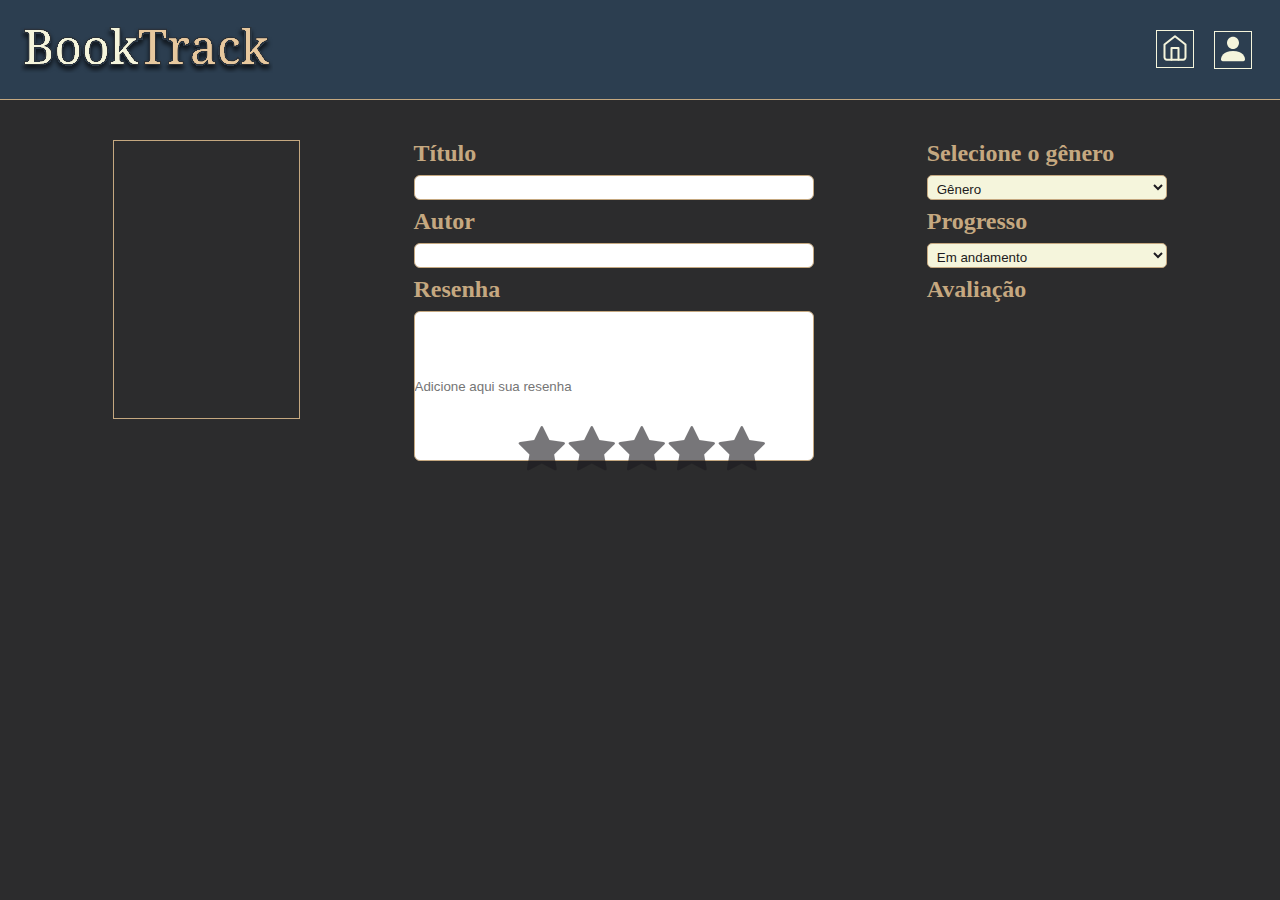
<file: incluirLivro.html>
<!DOCTYPE html>
<html lang="pt-BR">
<head>
    <meta charset="UTF-8">
    <meta name="viewport" content="width=device-width, initial-scale=1.0">
    <title>Incluir livro</title>
    <link rel="stylesheet" href="./incluirLivro.css">
    <link rel="stylesheet" href="https://stackpath.bootstrapcdn.com/font-awesome/4.7.0/css/font-awesome.min.css" 
    integrity="sha384-wvfXpqpZZVQGK6TAh5PVlGOfQNHSoD2xbE+QkPxCAFlNEevoEH3Sl0sibVcOQVnN" crossorigin="anonymous">
</head>
<body>
    <header class="cabecalho">
        <img class="logo" src="BookTrack_Logo.svg" alt="Logo">
        <div class="botoes-cabecalho">
            <a href="./index.html"><button class="botao-cabecalho"><img src="home.svg" alt="Home"></button></a>
            <button class="botao-cabecalho"><img src="Perfil-icon.svg" alt="Perfil"></button>
        </div>
    </header> 


    <div class="dados-livro">
        <aside class="imagem-livro">
            <div class="livro"></div>
        </aside>
        <div class="container-input">
            <h2 class="titulo">Título</h2>
            <input class="input" type="text" name="titulo" id="titulo-livro">
            <h2 class="titulo">Autor</h2>
            <input class="input" type="text" name="autor" id="autor-livro">
            <h2 class="titulo">Resenha</h2>
            <input class="input-resenha" type="text" name="resenha" id="resenha-livro" placeholder="Adicione aqui sua resenha">
        </div>
        <div class="container-genero">
            <h2 class="titulo">Selecione o gênero</h2>
            <select class="selecao">
                <option value="">Gênero</option>
                <option value="aventura">Aventura</option>
                <option value="comedia">Comédia</option>
                <option value="drama">Drama</option>
                <option value="distopia">Distopia</option>
                <option value="fantasia">Fantasia</option>
                <option value="sciFi">Ficção Científica</option>
                <option value="romance">Romance</option>
                <option value="suspense">Suspense</option>
                <option value="terror">Terror</option>
            </select>
            <div class="progresso">
                <h2 class="titulo">Progresso</h2>
                <select class="selecao">
                    <option value="andamento">Em andamento</option>
                    <option value="concluido">Concluído</option>
                    <option value="abandonado">Abandonado</option>
                </select>
            </div>
            <h2 class="titulo">Avaliação</h2>
            <div class="classificacao">
                <input type="radio" name="star" id="star1"><label for="star1"></label>
                <input type="radio" name="star" id="star2"><label for="star2"></label>
                <input type="radio" name="star" id="star3"><label for="star3"></label>
                <input type="radio" name="star" id="star4"><label for="star4"></label>
                <input type="radio" name="star" id="star5"><label for="star5"></label>
            </div>
        </div>
    </div>    

</body>
</html>
</file>
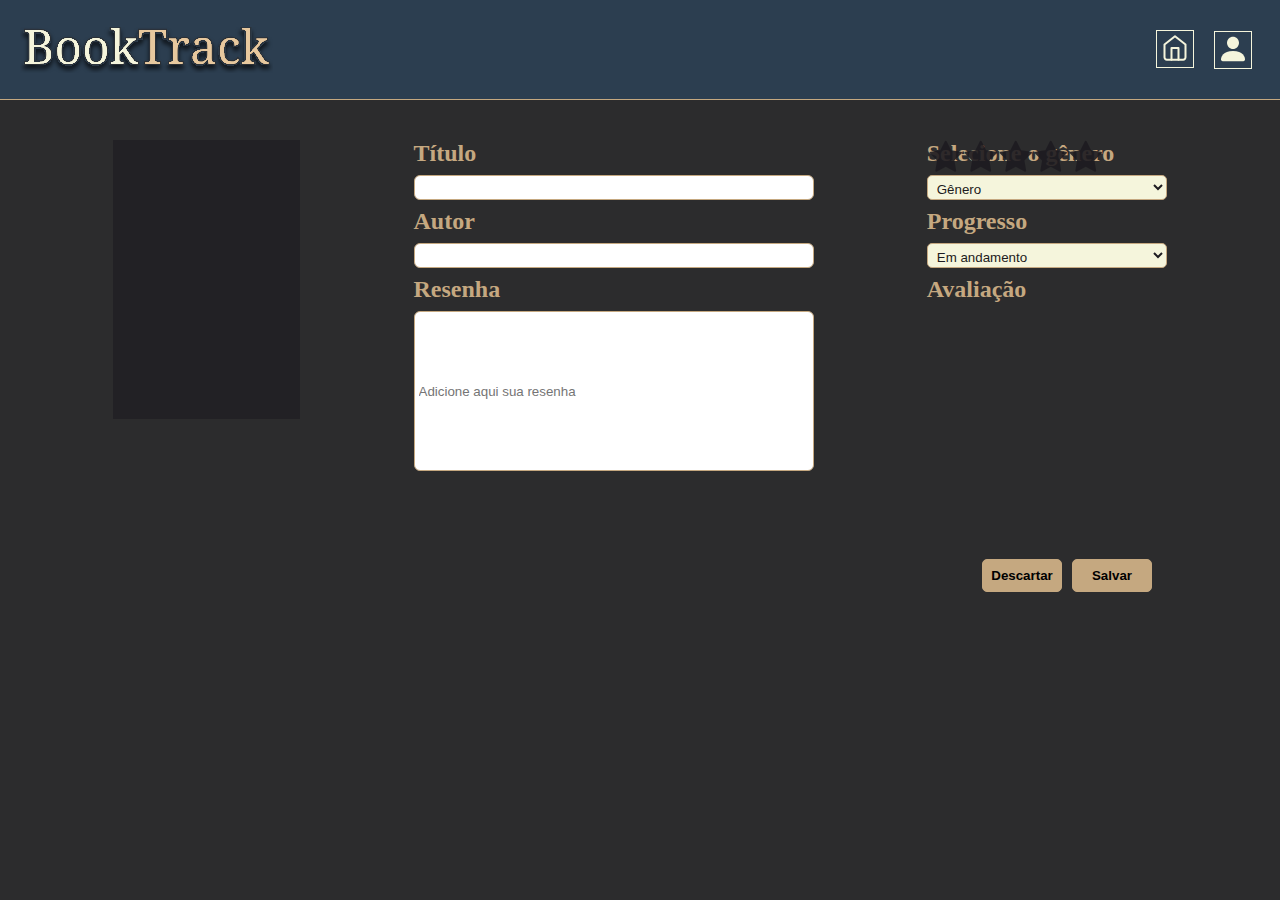
<file: html/incluirLivro.html>
<!DOCTYPE html>
<html lang="pt-BR">
<head>
    <meta charset="UTF-8">
    <meta name="viewport" content="width=device-width, initial-scale=1.0">
    <title>Incluir livro</title>
    <link rel="stylesheet" href="/CSS/incluirLivro.css">
    <link rel="stylesheet" href="https://stackpath.bootstrapcdn.com/font-awesome/4.7.0/css/font-awesome.min.css" 
    integrity="sha384-wvfXpqpZZVQGK6TAh5PVlGOfQNHSoD2xbE+QkPxCAFlNEevoEH3Sl0sibVcOQVnN" crossorigin="anonymous">
</head>
<body>
    <header class="cabecalho">
        <img class="logo" src="/resources/BookTrack_Logo.svg" alt="Logo">
        <div class="botoes-cabecalho">
            <a href="../index.html"><button class="botao-cabecalho"><img src="/resources/home.svg" alt="Home"></button></a>
            <button class="botao-cabecalho"><img src="/resources/Perfil-icon.svg" alt="Perfil"></button>
        </div>
    </header> 


    <div class="dados-livro">
        <aside class="imagem-livro">
            <div class="livro"></div>
        </aside>
        <div class="container-input">
            <h2 class="titulo">Título</h2>
            <input class="input" type="text" name="titulo" id="titulo-livro">
            <h2 class="titulo">Autor</h2>
            <input class="input" type="text" name="autor" id="autor-livro">
            <h2 class="titulo">Resenha</h2>
            <input class="input-resenha" type="text" name="resenha" id="resenha-livro" placeholder="Adicione aqui sua resenha">
        </div>
        <div class="container-genero">
            <h2 class="titulo">Selecione o gênero</h2>
            <select class="selecao">
                <option value="">Gênero</option>
                <option value="aventura">Aventura</option>
                <option value="comedia">Comédia</option>
                <option value="drama">Drama</option>
                <option value="distopia">Distopia</option>
                <option value="fantasia">Fantasia</option>
                <option value="sciFi">Ficção Científica</option>
                <option value="romance">Romance</option>
                <option value="suspense">Suspense</option>
                <option value="terror">Terror</option>
            </select>
            <div class="progresso">
                <h2 class="titulo">Progresso</h2>
                <select class="selecao">
                    <option value="andamento">Em andamento</option>
                    <option value="concluido">Concluído</option>
                    <option value="abandonado">Abandonado</option>
                </select>
            </div>
            <h2 class="titulo">Avaliação</h2>
            <div class="classificacao">
                <input type="radio" name="star" id="star1"><label for="star1"></label>
                <input type="radio" name="star" id="star2"><label for="star2"></label>
                <input type="radio" name="star" id="star3"><label for="star3"></label>
                <input type="radio" name="star" id="star4"><label for="star4"></label>
                <input type="radio" name="star" id="star5"><label for="star5"></label>
            </div>
            <div id="booktrash">
                <!--Aqui retorna uma mensagem avisando classificação BookTrash-->
            </div>
        </div>
    </div> 

    <div class="container-salvar">
        <button  class="botao-salvar" type="submit" name="descartar">Descartar</button>
        <button class="botao-salvar" type="submit" name="salvar">Salvar</button>
    </div>  
    
</body>
</html>
</file>
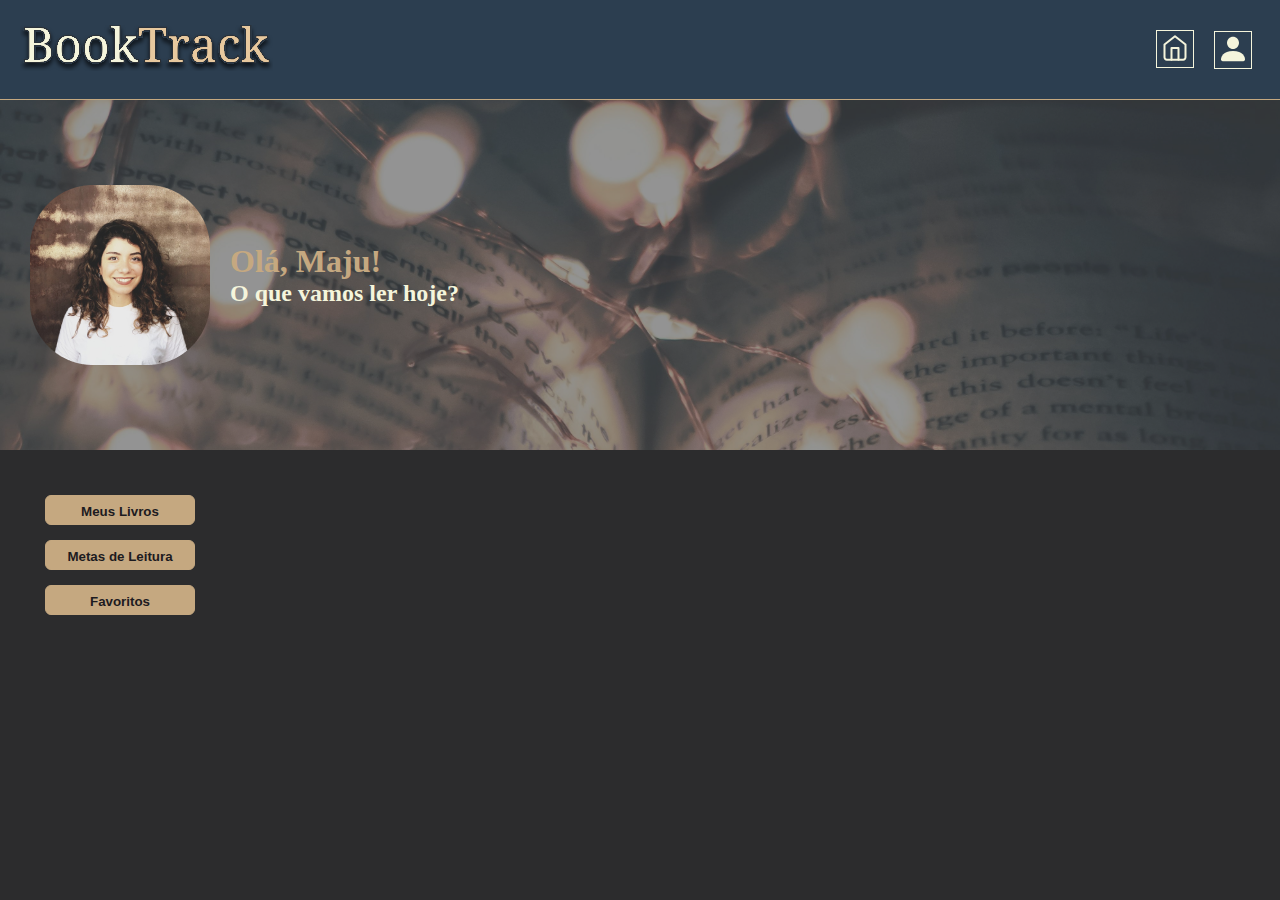
<file: Telas/perfildousuario.html>
<!DOCTYPE html>
<html lang="pt-BR">
<head>
    <meta charset="UTF-8">
    <meta name="viewport" content="width=device-width, initial-scale=1.0">
    <title>Perfil do Usuário</title>
    <link rel="stylesheet" href="../CSS/styleperfildousuario.css">
</head>
<body>
   <header class="cabecalho">
    <a href="../index.html"><img class="logo" src="../resource/BookTrack_Logo.svg" alt="Logo" /></a>
    <div class="botoes-cabecalho">
      <a href="../index.html"><button class="botao-cabecalho"><img src="/resource/home.svg" alt="Home"></button></a>
      <a href="/Telas/perfildousuario.html"><button class="botao-cabecalho"><img src="/resource/Perfil-icon.svg" alt="Perfil"></button></a>
    </div>
  </header> 
  <div class="conteiner"> 
    <div class="texto-imagem">
      <img src="../resource/image.png" alt="Imagem de perfil">
      <div class="texto">
        <h1>Olá, Maju!</h1>
        <h2>O que vamos ler hoje?</h2>
      </div>
    </div>
    </div>
    <nav>
      <div class="botoes-menu">
        <a href="/Telas/telaMeusLivros.html"><button class="botoes-acao" id="botao-meuslivros"><strong>Meus Livros</strong></button></a>
        <a href="/Telas/telaMetas.html"><button class="botoes-acao" id="botao-meta"><strong>Metas de Leitura</strong></button></a>
        <a href="/Telas/telaFavoritos.html"><button class="botoes-acao" id="botao-favoritos"><strong>Favoritos</button></a>
        </div>
        <div id="container-resenhas">
        </div>
  </nav>
      <script src="/Js/telaPerfil.js"></script>
</body>
</html>
</file>
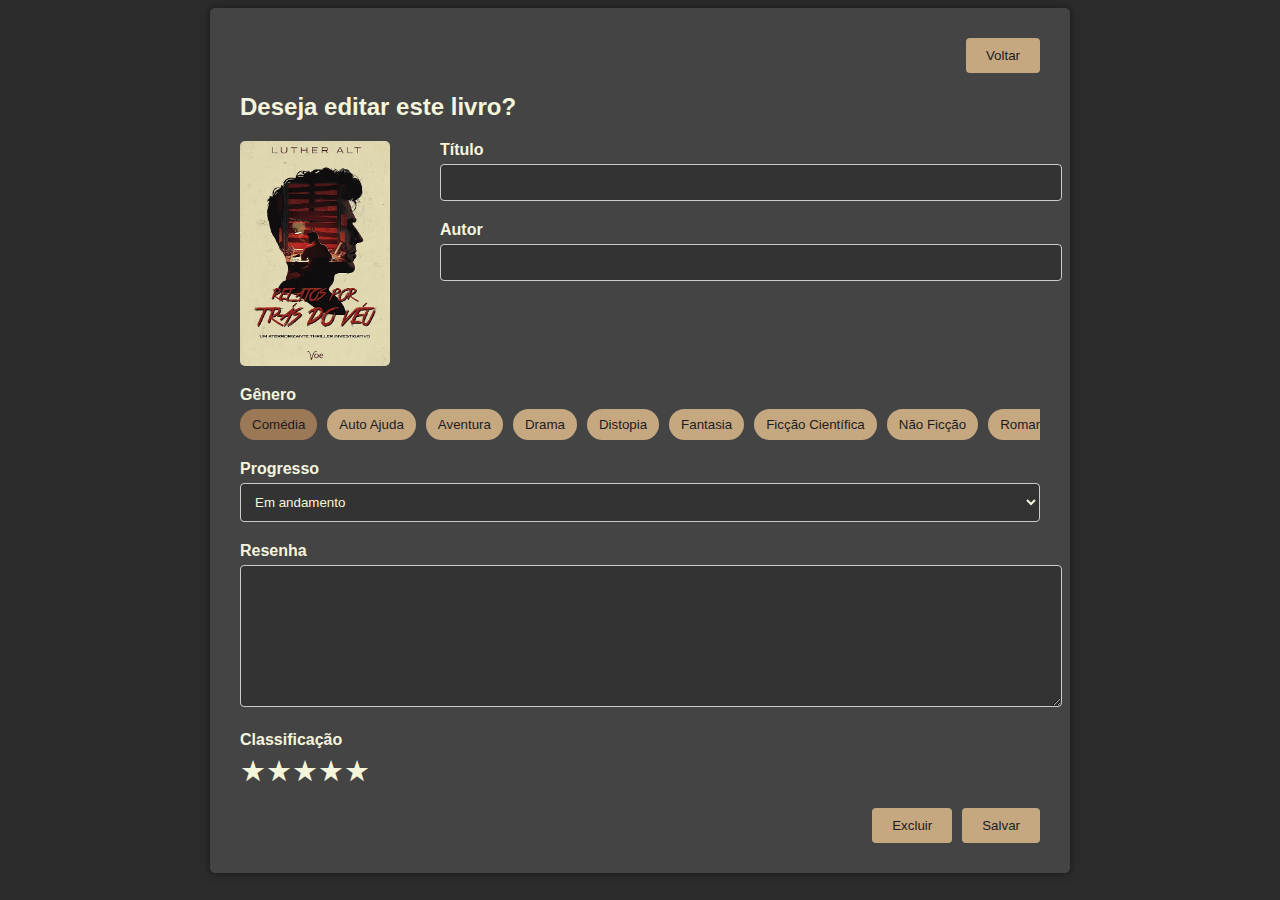
<file: Telas/telaEditarLivro.html>
<!DOCTYPE html>
<html lang="pt-BR">
<head>
    <meta charset="UTF-8" />
    <meta name="viewport" content="width=device-width, initial-scale=1.0" />
    <title>Editar Livro</title>
    <link rel="stylesheet" href="../CSS/styleEditaisLivro.css" />
</head>
<body>
    <div class="modal-overlay">
        <div class="modal">
            <div class="botoes-acao-modal">
                <button class="botao-acao">
                    <a href="/index.html">Voltar</a>
                </button>
            </div>
            <h2>Deseja editar este livro?</h2>
            <div class="conteudo-modal">
                <div class="secao-esquerda">
                    <div class="container-imagem">
                        <img
                            src="../resource/livro-exemplo.webp"
                            alt="Capa do Livro"
                            class="capa-livro"
                        />
                    </div>
                </div>
                <div class="secao-direita">
                    <div class="input-group">
                        <label for="titulo">Título</label>
                        <input type="text" id="titulo" />
                    </div>
                    <div class="input-group">
                        <label for="autor">Autor</label>
                        <input type="text" id="autor" />
                    </div>
                </div>
            </div>

            <div class="categorias">
                <label>Gênero</label>
                <div class="generos">
                    <button class="genero ativo">Comédia</button>
                    <button class="genero">Auto Ajuda</button>
                    <button class="genero">Aventura</button>
                    <button class="genero">Drama</button>
                    <button class="genero">Distopia</button>
                    <button class="genero">Fantasia</button>
                    <button class="genero">Ficção Científica</button>
                    <button class="genero">Não Ficção</button>
                    <button class="genero">Romance</button>
                    <button class="genero">Suspense</button>
                    <button class="genero">Terror</button>
                </div>
            </div>

            <div class="input-group">
                <label for="progresso">Progresso</label>
                <select id="progresso">
                    <option value="Em andamento">Em andamento</option>
                    <option value="Concluído">Concluído</option>
                    <option value="Abandonado">Abandonado</option>
                </select>
            </div>

            <div class="input-group">
                <label for="resenha">Resenha</label>
                <textarea id="resenha"></textarea>
            </div>

            <div class="classificacao-booktrash">
                <div class="classificacao">
                    <label>Classificação</label>
                    <div class="estrelas" id="estrelas-avaliacao">
                        <span class="estrela" data-value="1">★</span>
                        <span class="estrela" data-value="2">★</span>
                        <span class="estrela" data-value="3">★</span>
                        <span class="estrela" data-value="4">★</span>
                        <span class="estrela" data-value="5">★</span>
                    </div>
                </div>
            </div>
            

            <div class="botoes-acao-modal">
                <button class="botao-acao" onclick="excluirLivro()">Excluir</button>
                <button class="botao-acao" onclick="salvarLivroEditado()">Salvar</button>
            </div>
        </div>
    </div>
    <script src="../Js/telaEditarLivro.js"></script>
</body>
</html>
</file>
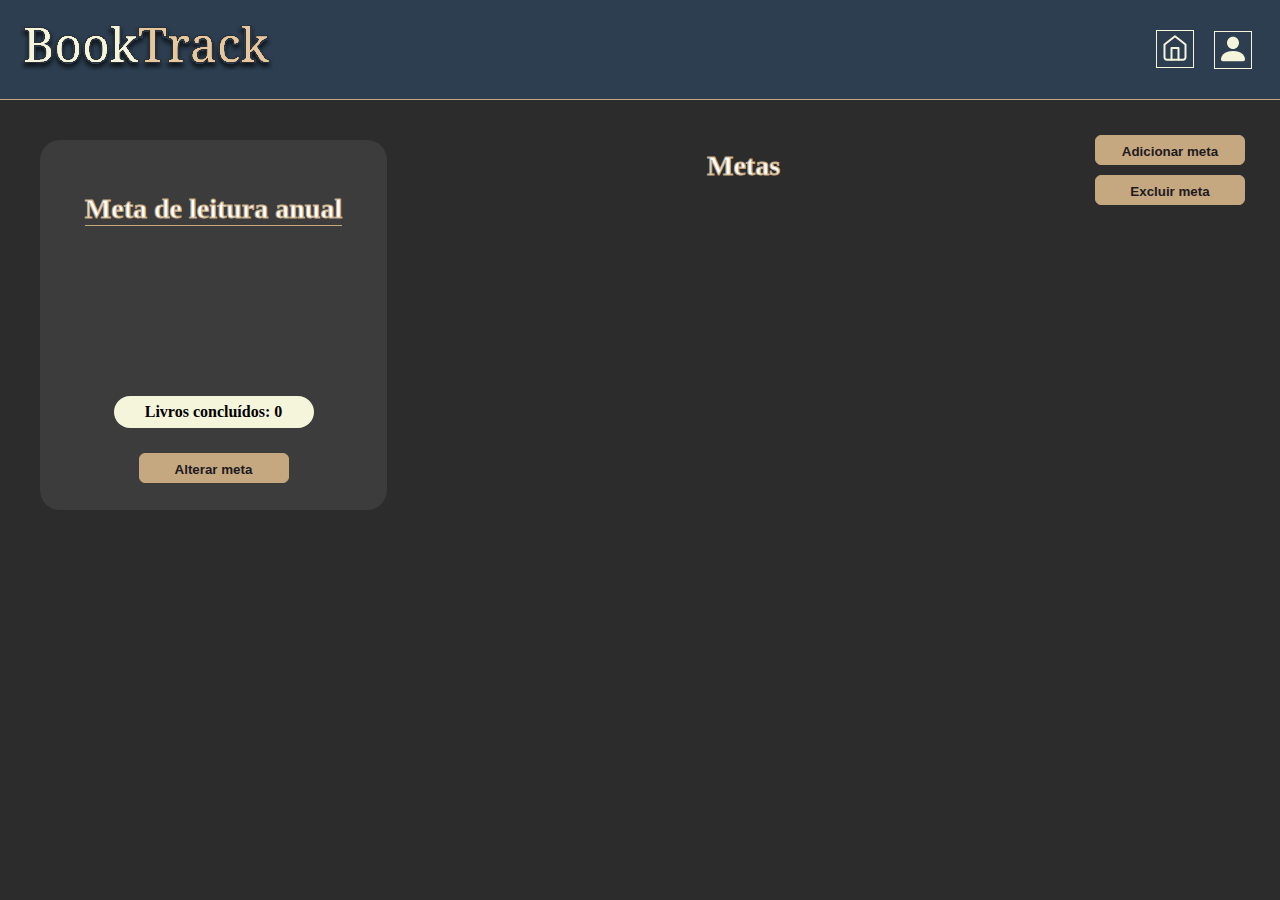
<file: Telas/telaMetas.html>
<!DOCTYPE html>
<html lang="pt-BR">
<head>
    <meta charset="UTF-8">
    <meta name="viewport" content="width=device-width, initial-scale=1.0">
    <title>Metas</title>
    <link rel="stylesheet" href="../CSS/styleMetas.css">
</head>
<body>
   <header class="cabecalho">
    <a href="../index.html"><img class="logo" src="../resource/BookTrack_Logo.svg" alt="Logo" /></a>
    <div class="botoes-cabecalho">
        <a href="../index.html"><button class="botao-cabecalho"><img src="/resource/home.svg" alt="Home"></button></a>
        <a href="/Telas/perfildousuario.html"><button class="botao-cabecalho"><img src="/resource/Perfil-icon.svg" alt="Perfil"></button></a>
    </div>
  </header>
  <div class="container"> 
    <div class="meta-de-leitura">
      <h1>Meta de leitura anual</h1>
      <div class="container-spinner">
        <canvas id="progressCircle" width="200" height="200"></canvas>
        <div class="metaAnual" id="metaAnualContainer"></div>
    </div>    
      <div id="statusLivro"></div>
      <button class="botoes" onclick="mostrarPromptMetaAnual()"><strong>Alterar meta</strong></button>
    </div>
    
    <div class="metas">
      <h2>Metas</h2>
      <div class="listaCheckbox" id="listaCheckbox"></div>
    </div>
  
    <div class="botoes-menu">
      <button class="botoes" onclick="mostrarPromptMetas()"><strong>Adicionar meta</strong></button>
      <button class="botoes" onclick="mostrarPromptExcluirMetas()"><strong>Excluir meta</strong></button>
    </div>
  </div>  

  <div id="promptMeta" class="prompt">
    <div class="conteudoPrompt">
        <h1>Digite sua meta aqui:</h1>
        <textarea id="inputPrompt"></textarea>
        <button onclick="lerImput()"><strong>Confirmar</strong></button>
    </div>
</div>

<div id="modalMetaAnual" class="prompt">
  <div class="conteudoPrompt">
      <h1>Digite sua meta anual aqui:</h1>
      <input type="number" id="inputMetaAnual"></input>
      <button onclick="lerMetaAnual()"><strong>Confirmar</strong></button>
  </div>
</div>

<div id="modalExcluirMeta" class="prompt">
  <div class="conteudoPrompt">
      <h1>Quais metas você deseja excluir?</h1>
      <div class="listaCheckbox" id="inputExcluirMeta"></div>
      <button onclick="lerExcluirMeta()"><strong>Confirmar</strong></button>
  </div>
</div>

  <script src="/Js/telaMetas.js"></script>
</body>
</html>
</file>
<file: incluirLivro.css>
@import url('https://fonts.googleapis.com/css2?family=Koh+Santepheap:wght@100;300;400;700;900&display=swap');

*{
  margin: 0;
  padding: 0;
  box-sizing: border-box;
  text-decoration: none;
}

body{
  background-color: #2C2C2D;
}

.cabecalho{
  display: flex;   
  align-items: center;
  background-color: #2C3E50;
  width: 100%;
  height: 100px;
  padding: 20px;
  border-bottom: 0.1px solid #C5A880;
}

.botao-cabecalho{
  background-color: transparent;
  width: 38px;
  height: 38px;
  border: 0.4px solid #F5F5DC;
  margin: 8px;
}

.botoes-cabecalho{
  margin-left: auto;
}
 
 .dados-livro{
  display: flex;
  margin-left: auto;
  margin-right: auto;
  justify-content: space-evenly;
  margin-top: 40px;
 }

 .livro{
  height: 279px;
  width: 187px;
  border: 0.1px solid #C5A880;
 }

 .titulo{
  color: #C5A880;
  margin-bottom: 8px;
 }

 .container-input{
  display: flex;
  flex-direction: column;
  
 }

 .input{
  width: 400px;
  border-radius: 6px;
  height: 25px;
  border: 0.1px solid #C5A880;
  margin-bottom: 8px;
 }

 .input-resenha{
  width: 400px;
  height: 150px;
  border-radius: 6px;
  border: 0.1px solid #C5A880;
  text-align: start;
  margin-bottom: 8px;
 }

 .selecao{
  width: 240px;
  background-color: #F5F5DC;
  color: #1D1B20;
  border-radius: 5px;
  border: 0.1px solid #C5A880;
  padding: 5px;
  margin-bottom: 8px;
  height: 25px;
 }

 .classificacao{
  position: absolute;
  top: 50%;
  left: 50%;
  transform: translate(-50%,-50%) rotateY(180deg);
  display: flex;
}

.classificacao input{
  display: none;
}

.classificacao label{
    display: block;
    cursor: pointer;
    width: 50px;
}

.classificacao label:before{
  content: '\f005';
  font-family: fontAwesome;
  position: relative;
  display: block;
  font-size: 50px;
  color: rgb(29, 27, 32, 0.6);
}

.classificacao label:after{
  content: '\f005';
  font-family: fontAwesome;
  position: absolute;
  display: block;
  font-size: 50px;
  color: #C5A880;
  top: 0;
  opacity: 0;
  transition: .5;
  text-shadow: 0 4px 5px rgba(0, 0, 0, .5);
}
.classificacao label:hover:after,
.classificacao label:hover ~ label:after,
.classificacao input:checked ~ label:after{
  opacity: 1;
}
</file>
<file: CSS/incluirLivro.css>
@import url('https://fonts.googleapis.com/css2?family=Koh+Santepheap:wght@100;300;400;700;900&display=swap');

*{
  margin: 0;
  padding: 0;
  box-sizing: border-box;
  text-decoration: none;
}

body{
  background-color: #2C2C2D;
}

.cabecalho{
  display: flex;   
  align-items: center;
  background-color: #2C3E50;
  width: 100%;
  height: 100px;
  padding: 20px;
  border-bottom: 0.1px solid #C5A880;
}

.botao-cabecalho{
  background-color: transparent;
  width: 38px;
  height: 38px;
  border: 0.4px solid #F5F5DC;
  margin: 8px;
  cursor: pointer;
}

.botoes-cabecalho{
  margin-left: auto;
}
 
 .dados-livro{
  display: flex;
  margin-left: auto;
  margin-right: auto;
  justify-content: space-evenly;
  margin-top: 40px;
 }

 .livro{
  height: 279px;
  width: 187px;
  border: none;
  background-color: rgb(29, 27, 32, 0.6);
 }

 #preview-imagem{
  display: none;
  max-width: 187px;
  width: 100%;
  height: 279px;
  object-fit: cover;
  box-shadow: 0px 4px 8px rgba(0, 0, 0, 0.5);
 }

 #upload-imagem{
  display: none;
 }

.conteudo-pesquisaAPI{
  display: flex;
  width: 519px;
  height: 300px;
  flex-direction: column;
  background-color: #2C2C2D;
  align-self: center;
}

 .pesquisaAPI{
  display: none; /* Oculta o modal por padrão */
  position: fixed;
  z-index: 1;
  left: 0;
  top: 0;
  width: 100%;
  height: 100%;
  background-color: rgba(0, 0, 0, 0.5); /* Fundo escuro */
  justify-content: center;
}

 .botao-fechar{
  width: 25px;
  height: 25px;
  background-color: transparent;
  border: none;
  margin-bottom: auto;
  margin-left: auto;
  cursor: pointer;
 }

 .botao-pesquisa{
  width: 150px;
  height: 23px;
  align-self: center;
  background-color: #C5A880;
  border: 0.1px solid #b09070;
  border-radius: 5px;
  color: #1D1B20;
  font-weight: bold;
  cursor: pointer;
  margin-bottom: auto;
 }

 .tituloAPI{
  color: #C5A880;
  font-size: 24px;
  align-self: center;
  margin-bottom: auto;
 }

 #resultado button{
  background-color: #F5F5DC;
  border: 0.1px solid #C5A880;
  cursor: pointer;
  font-family: "Koh Santepheap";
  font-weight: bold;
  font-size: 11px;
  width: 70px;
  padding: 1px;
  border-radius: 4px;
  margin-left: 6px;
 }

 #resultado button:hover{
  background-color: #C5A880;
 }

 .inputApi{
  width: 400px;
  border-radius: 6px;
  height: 25px;
  border: 0.1px solid #C5A880;
  padding: 4px;
  align-self: center;
  margin-bottom: auto;
 }

 .titulo{
  color: #C5A880;
  margin-bottom: 8px;
  font-weight: bold;
  font-size: 24px;
  margin-top: 0;
 }

 .container-input{
  display: flex;
  flex-direction: column;
  color: #1D1B20;
 }

 .input{
  width: 400px;
  border-radius: 6px;
  height: 25px;
  border: 0.1px solid #C5A880;
  margin-bottom: 8px;
  padding: 4px;
 }

 .input-resenha{
  width: 400px;
  height: 160px;
  border-radius: 6px;
  border: 0.1px solid #C5A880;
  text-align: start;
  margin-bottom: 8px;
  color: #1D1B20;
  padding: 4px;
 }

 .selecao{
  width: 240px;
  background-color: #F5F5DC;
  color: #1D1B20;
  border-radius: 5px;
  border: 0.1px solid #C5A880;
  padding: 5px;
  margin-bottom: 8px;
  height: 25px;
  cursor: pointer;
 }

 .progresso, .container-genero{
  display: flex;
  flex-direction: column;
 }

 .classificacao{
  position: absolute;
  z-index: 0;
  transform: rotateY(180deg);
  display: flex;
}

.classificacao input{
  display: none;
}

.classificacao label{
    display: block;
    cursor: pointer;
    width: 35px;
}

.classificacao label:before{
  content: '\f005';
  font-family: fontAwesome;
  position: relative;
  display: block;
  font-size: 35px;
  color: rgb(29, 27, 32, 0.9);
}

.classificacao label:after{
  content: '\f005';
  font-family: fontAwesome;
  position: absolute;
  display: block;
  font-size: 35px;
  color: #C5A880;
  top: 0;
  opacity: 0;
  transition: .5;
  text-shadow: 0 4px 5px rgba(0, 0, 0, .5);
}
.classificacao label:hover:after,
.classificacao label:hover ~ label:after,
.classificacao input:checked ~ label:after{
  opacity: 1;
}

#booktrash{
  margin-top: 55px;
  color: #f5f5dc;
  display: none;
}

.container-salvar{
  display: flex;
  justify-content: flex-end;
  align-content: flex-end;
  margin-right: 10%;
  margin-top: 80px;
  margin-bottom: 20px;
}

.botao-salvar{
  background-color: #C5A880;
  width: 80px;
  padding: 8px;
  border: 0.1px solid #C5A880;
  border-radius: 5px;
  margin-left: 10px;
  cursor: pointer;
  font-weight: bold;
}

.botao-salvar:hover{
  background-color: #b09070;
}

.container-botao-capa{
  display: flex;
  margin-top: 20px;
  margin-bottom: 20px;
}

.botao-capa{
  text-align: center;
  width: 80px;
  padding: 4px;
  border: 0.2px solid #C5A880;
  background-color: #C5A880;
  border-radius: 6px;
  margin-left: auto;
  margin-right: auto;
  margin-bottom: 8px;
  cursor: pointer;
}

.botao-capa:hover{
  background-color: #b09070;
}

#resultado{
  display: flex;
  justify-content: space-evenly;
}

#resultado img{
  width: 80px;
  margin-left: 3px;
}

@media (max-width: 1000px) {
  .dados-livro{
    margin-left: 5%;
    margin-right: 5%;
    flex-direction: column;
    position: relative;
  }

  .titulo{
    font-size: 21px;
  }

  .imagem-livro, .container-genero{
    align-self: flex-start;
  }

  .container-input{
    position: absolute; 
    right: 10px; 
    top: 2px; 
  }

  .livro{
    height: 199px;
    width: 135px;
  }

  #preview-imagem{
    display: none;
    max-width: 135px;
    width: 100%;
    height: 199px;
    object-fit: cover;
   }

  .botao-capa{
    width: 45px;
  }

  .logo{
    width: 200px;
  }

  .input, .input-resenha{
    width: 350px;
  }
  .selecao{
    width: 160px;
  }
  .container-salvar{
    margin-top: 0;
    margin-right: 6%;
  }
}

@media (max-width: 600px) {
  .dados-livro{
    margin-left: 3%;
    margin-right: 3%;
    flex-direction: column;
    position: relative;
  }

  .imagem-livro, .container-genero{
    align-self: flex-start;
  }

  .container-input{
    position: absolute; 
    right: 10px; 
    top: 2px; 
  }

  .livro{
    height: 190px;
    width: 130px;
  }

  #preview-imagem{
    display: none;
    max-width: 130px;
    width: 100%;
    height: 190px;
    object-fit: cover;
   }

  .botao-capa{
    width: 38px;
  }

  .logo{
    width: 200px;
  }

  .titulo{
    font-size: 19px;
  }
  .input, .input-resenha{
    width: 275px;
  }
  .selecao{
    width: 150px;
  }
  .container-salvar{
    margin-top: 0;
    margin-right: 5%;
  }
}
</file>
<file: CSS/styleperfildousuario.css>
@import url('https://fonts.googleapis.com/css2?family=Koh+Santepheap:wght@100;300;400;700;900&display=swap');

*{
  margin: 0;
  padding: 0;
  box-sizing: border-box;
  text-decoration: none;
}

body{
  background-color: #2C2C2D;
}

nav{
display: flex;
flex-direction: row;
}

.cabecalho{
  display: flex;   
  align-items: center;
  background-color: #2C3E50;
  width: 100%;
  height: 100px;
  padding: 20px;
  border-bottom: 0.1px solid #C5A880;
}

.botao-cabecalho{
  background-color: transparent;
  width: 38px;
  height: 38px;
  border: 0.4px solid #F5F5DC;
  margin: 8px;
  cursor: pointer;
}

.botoes-cabecalho{
  margin-left: auto;
}

.texto-imagem {
  position: relative;
  background-image: url(/resource/1.jpg);
  background-size: cover;
  width: 100%;
  height: 350px;
  display: flex;
  justify-content: flex-start;
  align-items: center;
  padding: 30px;
  color: #F5F5DC;
}

.texto-imagem::before {
  content: '';
  position: absolute;
  top: 0;
  left: 0;
  width: 100%;
  height: 100%;
  background-color: rgb(75, 75, 75, 0.6);
  z-index: 1;
}

.texto-imagem * {
  position: relative;
  z-index: 2;
}

.texto{
  display: flex;
  flex-direction: column;
  padding: 20px;
}

h1{
  color: #C5A880;
}

.botoes-menu{
  margin: 30px;
}

.botoes-acao{
  display: flex;
  width: 150px;
  height: 30px;
  color: #1D1B20;
  padding: 8px;
  margin: 15px;
  border-radius: 6px;
  border: 0.5px solid #C5A880;
  background-color: #C5A880;
  justify-content: center;
  cursor: pointer;
}

.botoes-acao:hover {
  background-color: #b09070;
}

#container-resenhas{
  margin: 30px;
  display: flex;
  flex-direction: column;
  gap: 50px;
}

.resenha-item{
  display: flex;
  gap:1em;
}

.conteudo-container{
  margin-top: 0.5em;
  display: flex;
  flex-direction: column;
  gap: 0.2em;
}

.info-container{
  display: flex;
  align-items: end;
  justify-content: space-between;
}

.imagem{
  width: 60px;
  height: 60px;
  border-radius: 50px;
}

.nome{
  color: #C5A880;
}

.resenhas{
  padding: 10px;
  background-color:aliceblue;
  width: 850px;
  height: 100px;
  border-radius: 10px;
  border: 3px double #C5A880;
}

.avaliacao {
    display: inline-block;
}

.star-label {
    font-size: 1.5em;
    color: #C5A880;
}
</file>
<file: CSS/styleEditaisLivro.css>
/* Estilos gerais */
body {
  font-family: sans-serif;
  background-color: #2c2c2d;
}

/* Estilos do modal */
.modal-overlay {
  position: flex;
  display: flex;
  justify-content: center;
  align-items: center;
}

.modal {
  background-color: #444445;
  padding: 30px;
  border-radius: 5px;
  box-shadow: 0px 0px 10px rgba(0, 0, 0, 0.5);
  max-width: 800px; /* Largura máxima ajustada */
  width: 90%; /* Largura relativa à tela */
  color: #f5f5dc;
}

/* Estilos do conteúdo do modal */
.conteudo-modal {
  display: flex;
  gap: 20px;
  margin-bottom: 20px;
}

.secao-esquerda {
  flex: 0 0 180px; /* Largura fixa para a imagem */
}

.secao-direita {
  flex: 1;
}

/* Estilos do formulário */
.input-group {
  margin-bottom: 20px;
}

label {
  display: block;
  margin-bottom: 5px;
  font-weight: bold;
}

input[type="text"],
textarea,
select {
  width: 100%;
  padding: 10px;
  border: 1px solid #ccc;
  border-radius: 4px;
  background-color: #333;
  color: #f5f5dc;
}

textarea {
  height: 120px;
}

/* Estilos da capa do livro */
.container-imagem {
  position: relative;
  width: 150px;
  height: 225px;
  overflow: hidden;
  border-radius: 5px;
}

.capa-livro {
  width: 100%;
  height: 100%;
  object-fit: cover;
}

.botao-upload {
  position: absolute;
  bottom: 10px;
  left: 50%;
  transform: translateX(-50%);
  background-color: rgba(0, 0, 0, 0.7);
  border: none;
  border-radius: 5px;
  padding: 8px 12px;
  cursor: pointer;
  display: flex;
  align-items: center;
  gap: 5px;
}

.botao-upload img {
  width: 20px;
  height: 20px;
}

/* Ocultar o input file padrão */
#upload-capa {
  display: none;
}

/* Estilos das categorias */
.categorias {
  margin-bottom: 20px;
}

.generos {
  display: flex;
  overflow-x: auto;
  white-space: nowrap;
}

.genero {
  background-color: #c5a880;
  color: #1d1b20;
  border: none;
  padding: 8px 12px;
  border-radius: 20px;
  margin-right: 10px;
  cursor: pointer;
  white-space: nowrap;
  transition: background-color 0.3s ease;
}

.genero.ativo {
  background-color: #9c7956;
}

.genero:hover {
  background-color: #b09070;
}

/* Estilos das setas de navegação */
.seta {
  background: none;
  border: none;
  padding: 8px;
  cursor: pointer;
}

/* Estilos da classificação */
.classificacao-booktrash {
  display: flex;
  justify-content: space-between;
  align-items: center;
  margin-bottom: 20px;
}

.estrelas {
  display: flex;
}

.estrela {
  font-size: 1.8em;
  cursor: pointer;
}


.estrela.ativa {
  color: #c5a880; /* Ajuste para a cor que preferir */
}


/* Estilos dos botões de ação */
.botoes-modal {
  display: flex;
  justify-content: flex-end;
  margin-top: 20px;
}

.botoes-acao-modal {
  display: flex;
  justify-content: flex-end;
  gap: 10px;
}

.botao-acao {
  background-color: #c5a880;
  color: #1d1b20;
  border: none;
  padding: 10px 20px;
  border-radius: 4px;
  cursor: pointer;
  transition: background-color 0.3s ease;
}

.botao-acao a {
  text-decoration: none;
  color: #1d1b20;
}

.botao-acao:hover {
  background-color: #b09070;
}
</file>
<file: CSS/styleMetas.css>
@import url('https://fonts.googleapis.com/css2?family=Koh+Santepheap:wght@100;300;400;700;900&display=swap');

*{
  margin: 0;
  padding: 0;
  box-sizing: border-box;
  text-decoration: none;
}

body{
  background-color: #2C2C2D;
}

.container {
  display: flex; /* Ativa o Flexbox */
  justify-content: space-between; /* Distribui o espaço entre as divs */
  gap: 20px; /* Espaçamento entre as divs */
  padding: 20px;
}

.cabecalho{
  display: flex;   
  align-items: center;
  background-color: #2C3E50;
  width: 100%;
  height: 100px;
  padding: 20px;
  border-bottom: 0.1px solid #C5A880;
}

.botao-cabecalho{
  background-color: transparent;
  width: 38px;
  height: 38px;
  border: 0.4px solid #F5F5DC;
  margin: 8px;
  cursor: pointer;
}

.botoes-cabecalho{
  margin-left: auto;
}

.meta-de-leitura{
  background-color: #4b4b4b80;
  width: 347px;
  height: 370px;
  text-align: center;
  margin: 20px;
  border-radius: 20px;
  display: flex;
  flex-direction: column;
  justify-content: center;
  align-items: center;
}

.container-spinner{
  display: flex;
  justify-content: center;
  align-items: center;
  width: inherit;
  height: 100px;
}

.metaAnual{
  font-size: 40px;
  color:#F5F5DC;
  font-weight: bold;
  -webkit-text-stroke: #C5A880 1px;
}

h1{
  color: #FFFFFF;
  font-size: 28px;
  -webkit-text-stroke: #C5A880 1px;
  border-bottom: 0.2px solid #c5a880;
  margin: 30px;
}

h2{
  color: #FFFFFF;
  font-size: 28px;
  -webkit-text-stroke: #C5A880 1px;
  margin: 30px;
}

#statusLivro{
  background-color: #F5F5DC;
  width: 200px;
  font-weight: bold;
  padding: 7px;
  border-radius: 200px;
  margin: 20px;
  margin-top: 40px;
}

.botoes{
  display: flex;
  width: 150px;
  height: 30px;
  color: #1D1B20;
  padding: 8px;
  margin:5px;
  border-radius: 6px;
  border: 0.5px solid #C5A880;
  background-color: #C5A880;
  justify-content: center;
  cursor: pointer;
}

.botoes-menu{
  display: flex;
  flex-direction: column;
  margin: 10px;
  cursor: pointer;
}

.botoes:hover {
  background-color: #b09070;
}

.prompt {
  display: none; /* Oculta o modal por padrão */
  position: fixed;
  z-index: 1;
  left: 0;
  top: 0;
  width: 100%;
  height: 100%;
  background-color: rgba(0, 0, 0, 0.5); /* Fundo escuro */
  justify-content: center;
  align-items: center;
}

.conteudoPrompt {
  display: flex;
  background-color: #2D2C2C;
  padding: 20px;
  border-radius: 5px;
  width: 400px;
  text-align: center;
  flex-direction: column;
  justify-content: center;
  align-items: center;
}

#inputPrompt {
  width: 100%;
  height: 80px;
  border-radius: 10px;
  padding: 10px;
  margin-top: 10px;
}

.conteudoPrompt button {
  cursor: pointer;
  display: flex;
  width: 150px;
  height: 30px;
  color: #1D1B20;
  padding: 8px;
  margin:15px;
  border-radius: 6px;
  border: 0.5px solid #C5A880;
  background-color: #C5A880;
  justify-content: center;
  cursor: pointer;
}

.listaCheckbox {
  margin-top: 20px;
}

.listaCheckbox div {
  display: flex;
  align-items: center;
  margin-bottom: 10px;
}

.listaCheckbox input[type="checkbox"] {
  width: 20px;
  height: 20px;
  margin-right: 10px;
}

.listaCheckbox label {
  font-size: 18px;
  font-weight: bold;
  color: #F5F5DC;
}

.listaCheckbox input[type="checkbox"]:hover {
  cursor: pointer;
}

.listaCheckbox input[type="checkbox"]:checked {
  accent-color: #2d2d2d;
}
</file>
